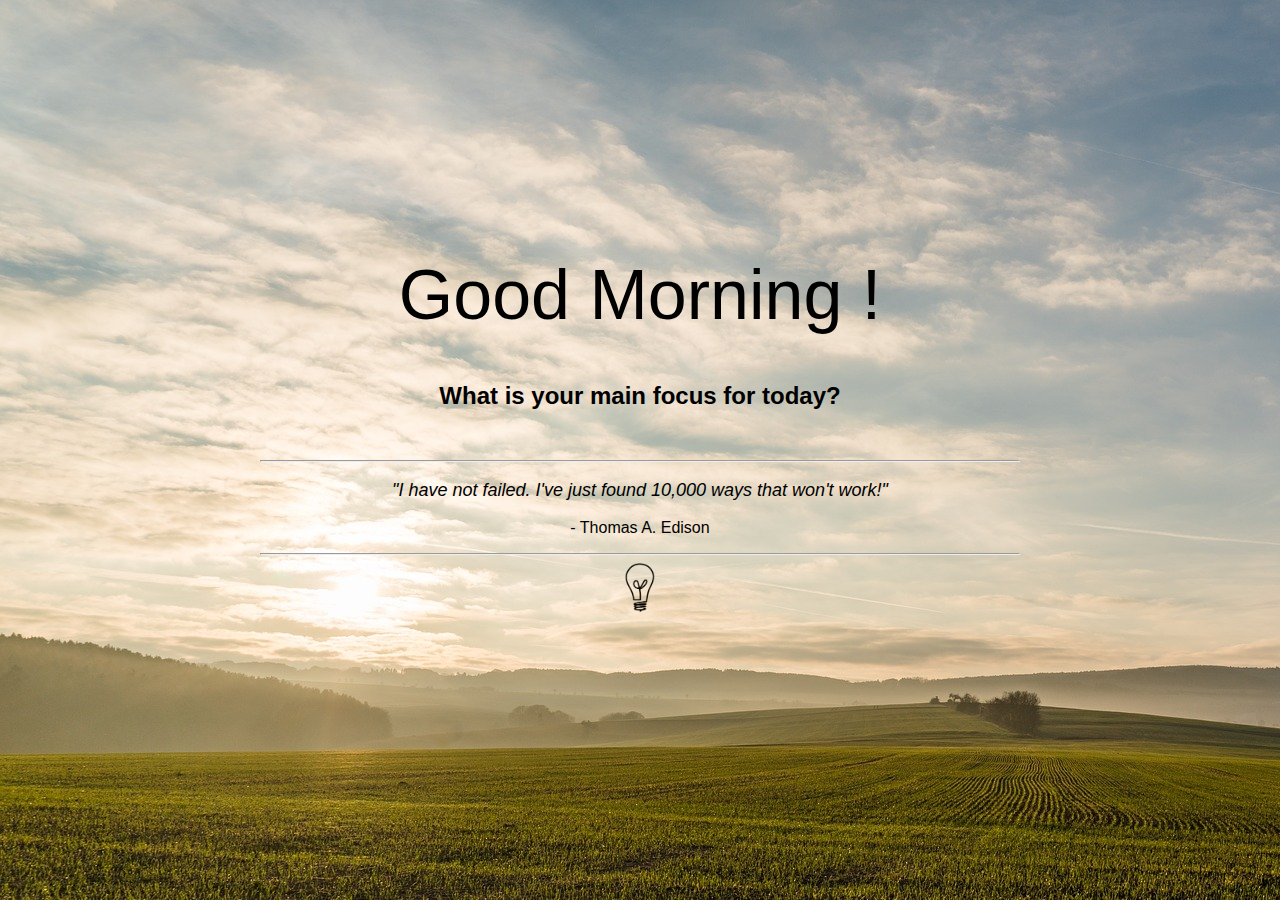
<file: index.html>
<!DOCTYPE html>
<html>

<head>

    <title>Landing Page</title>
    <link href="styles.css" rel="stylesheet" type="text/css" />
</head>

<body>
    <h1>Good Morning <span id="nameSpan">Will</span>!</h1>
    <h2>What is your main focus for today?</h2>
    <p id="focusP">Learn more about Computing Science</p>

    <hr>
    <p id="quote">"I have not failed. I've just found 10,000 ways that won't work!"</p>
    <p>- Thomas A. Edison</p>
    <hr>

    <img src="img/light-bulb.png" alt="Light Bulb" width="40px">
    <script src="script.js"></script>
</body>

</html>
</file>
<file: styles.css>
body {
    text-align: center;
    background: url("img/landscape.jpg");
    font-family: Arial, Helvetica, sans-serif;
    padding-top: 200px;
}

h1 {
    font-size: 70px;
    font-weight: 500;
}

#focusP {
    margin-bottom: 50px;
    font-family: Verdana, Geneva, Tahoma, sans-serif;
    font-size: 24px;
    letter-spacing: 0.5px;
}

hr {
    width: 60%;
    color: grey;
}

#quote {
    font-size: 18px;
    font-style: italic;
}
</file>
